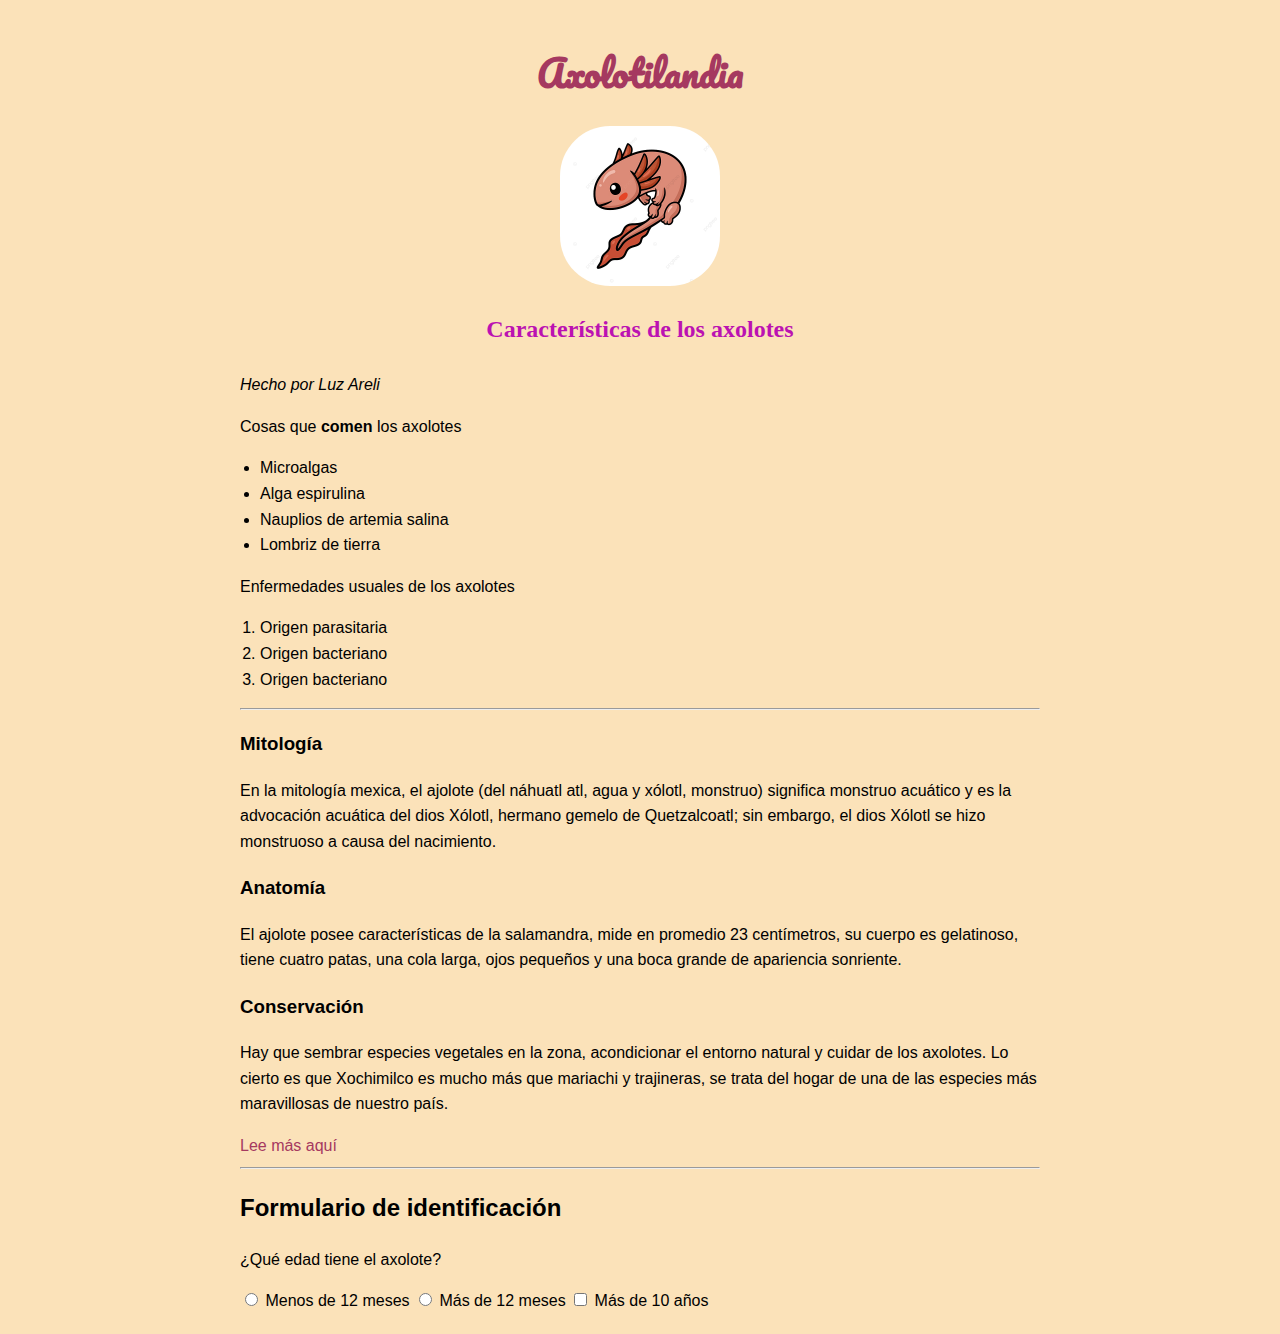
<file: Tec_Chicas/HTML/index.html>
<!DOCTYPE html>
<html lang="es">
<head>
    <meta charset="UTF-8">
    <meta name="viewport" content="width=device-width, initial-scale=1.0">
    <title>Práctica 1: Ajolotes</title>
    <link rel="preconnect" href="https://fonts.googleapis.com">
    <link rel="preconnect" href="https://fonts.gstatic.com" crossorigin>
    <link href="https://fonts.googleapis.com/css2?family=Pacifico&display=swap" rel="stylesheet">
    <link rel="stylesheet" href="styles.css">
</head>
<body>
    <main>
        <h1 class="titulo">Axolotilandia</h1>
        <img src="imagenes/axolote.png" alt="Imagen de un axolote">
        
        <h3 class="titulo1">Características de los axolotes</h3>
        <p><em>Hecho por Luz Areli</em></p>
        <div>
            <p>Cosas que <strong>comen</strong> los axolotes</p>
            <ul>
                <li>Microalgas</li>
                <li>Alga espirulina</li>
                <li>Nauplios de artemia salina</li>
                <li>Lombriz de tierra</li>
            </ul>
            <p>Enfermedades usuales de los axolotes</p>
            <ol>
                <li>Origen parasitaria</li>
                <li>Origen bacteriano</li>
                <li>Origen bacteriano</li>
            </ol>     
        </div>
        <hr>
        
        <h3 id="mitologia">Mitología</h3>
        <p>En la mitología mexica, el ajolote (del náhuatl atl, agua y xólotl, monstruo) significa monstruo acuático 
        y es la advocación acuática del dios Xólotl, hermano gemelo de Quetzalcoatl; sin embargo, el dios Xólotl se hizo monstruoso 
        a causa del nacimiento.</p>
        
        <h3 id="anatomia">Anatomía</h3>
        <p>El ajolote posee características de la salamandra, mide en promedio 23 centímetros, su cuerpo es gelatinoso, 
        tiene cuatro patas, una cola larga, ojos pequeños y una boca grande de apariencia sonriente.</p>
        
        <h3 id="conservacion">Conservación</h3>
        <p>
            Hay que sembrar especies vegetales en la zona, acondicionar el entorno natural y cuidar de los axolotes. 
            Lo cierto es que Xochimilco es mucho más que mariachi y trajineras, se trata del hogar de una de las especies más 
            maravillosas de nuestro país.
        </p>
        <a href="https://puebla-es.acuariomichin.com/la-leyenda-del-axolote-mexicano-un-dios-que-se-nego-a-morir/">Lee más aquí</a>
        
        <!-- FORMULARIO -->
        <hr>
        <h2>Formulario de identificación</h2>
        <p>¿Qué edad tiene el axolote?</p>
        <label for="bebe">
            <input type="radio"> Menos de 12 meses
        </label>
        <label for="adulto">
            <input type="radio"> Más de 12 meses
        </label>
        <label for="adulto mayor">
            <input type="checkbox"> Más de 10 años
        </label>
    </main>
</body>
</html>
</file>
<file: Tec_Chicas/HTML/styles.css>
body {
    background-color: #fbe2b9;
    color: black;
    font-family: Arial, sans-serif;
    line-height: 1.6;
    margin: 0;
    padding: 0;
}

main {
    max-width: 800px;
    margin: 0 auto;
    padding: 20px;
}

.titulo {
    text-align: center;
    color: #A53960;
    font-family: 'Pacifico', cursive;
    font-size: 36px;
}

.titulo1 {
    text-align: center;
    color: rgb(187, 18, 178);
    font-family: 'Lobster', cursive;
    font-size: 24px;
}

img {
    display: block;
    margin: 0 auto;
    border-radius: 50px;
    max-width: 20%;
    height: auto;
}

a {
    color: #A53960;
    text-decoration: none;
}

a:hover {
    text-decoration: underline;
}

ul {
    list-style-type: disc;
    padding-left: 20px;
}

ol {
    list-style-type: decimal;
    padding-left: 20px;
}
</file>
